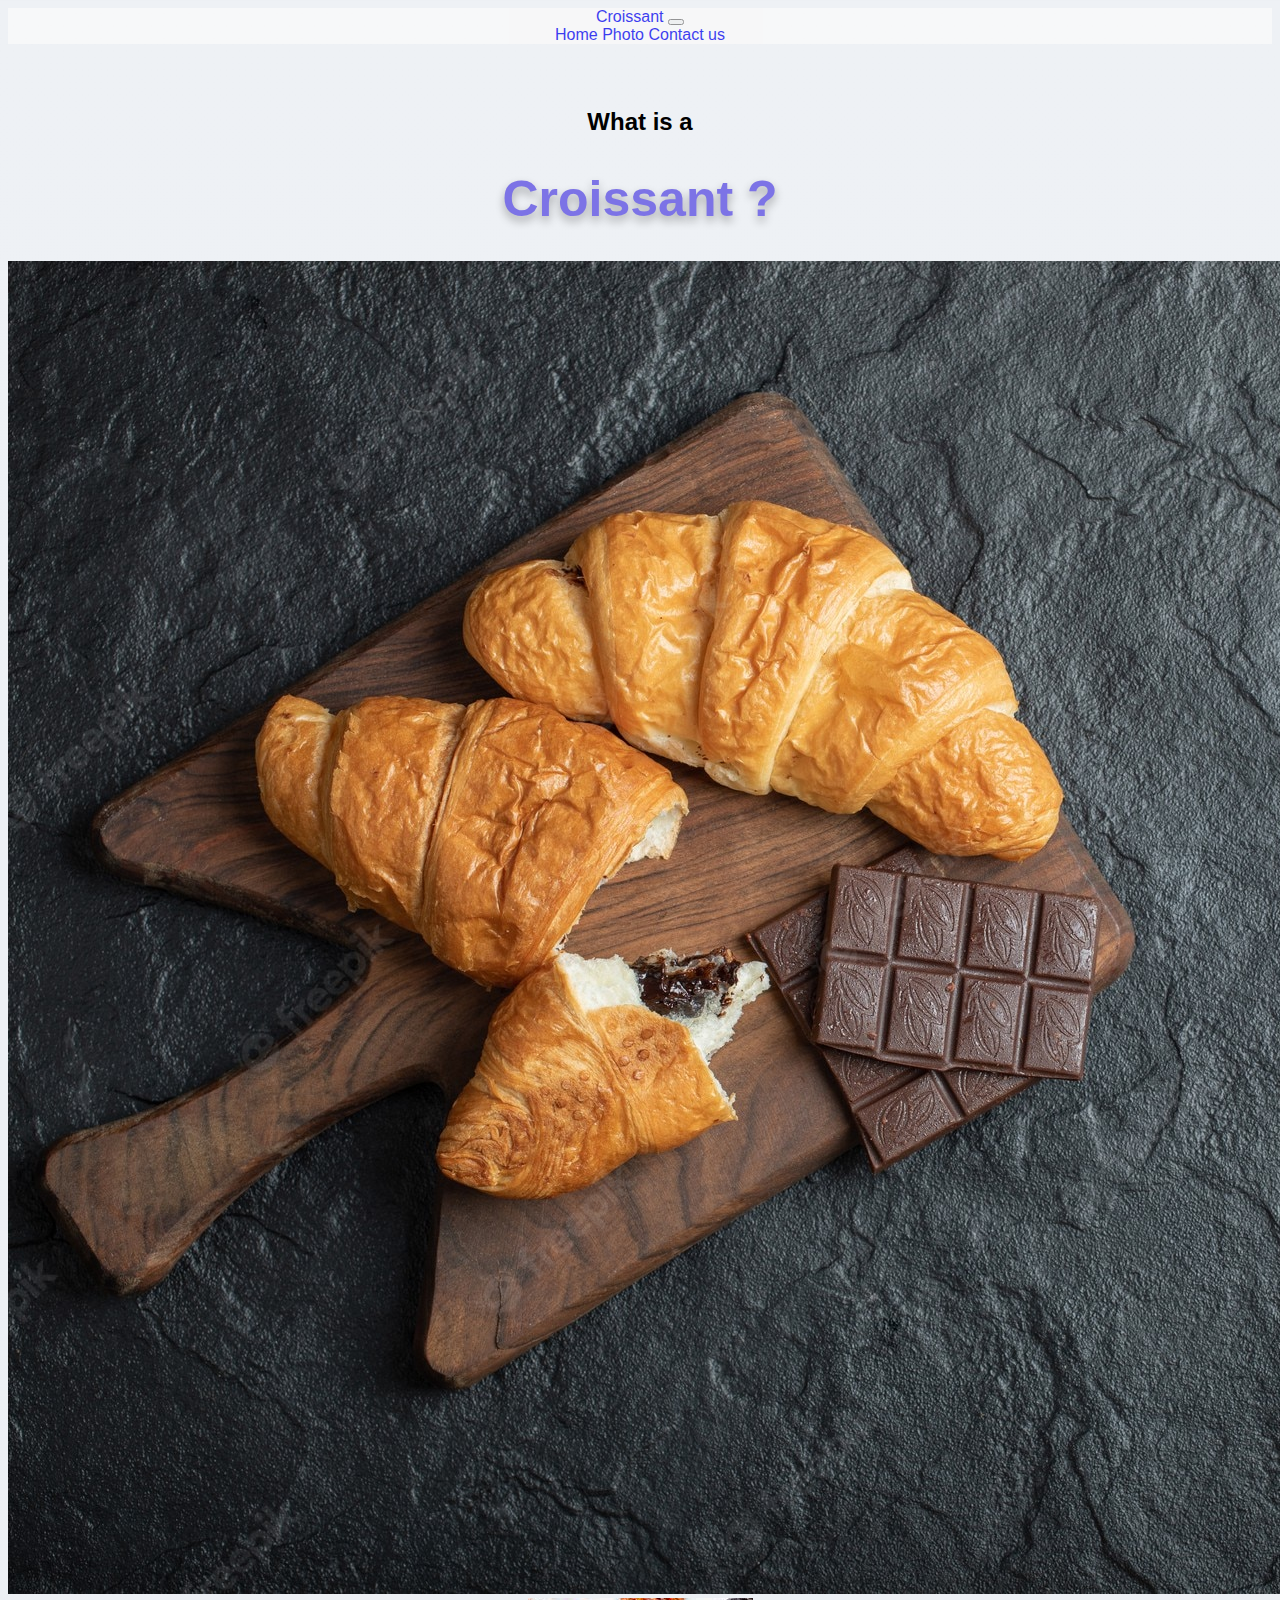
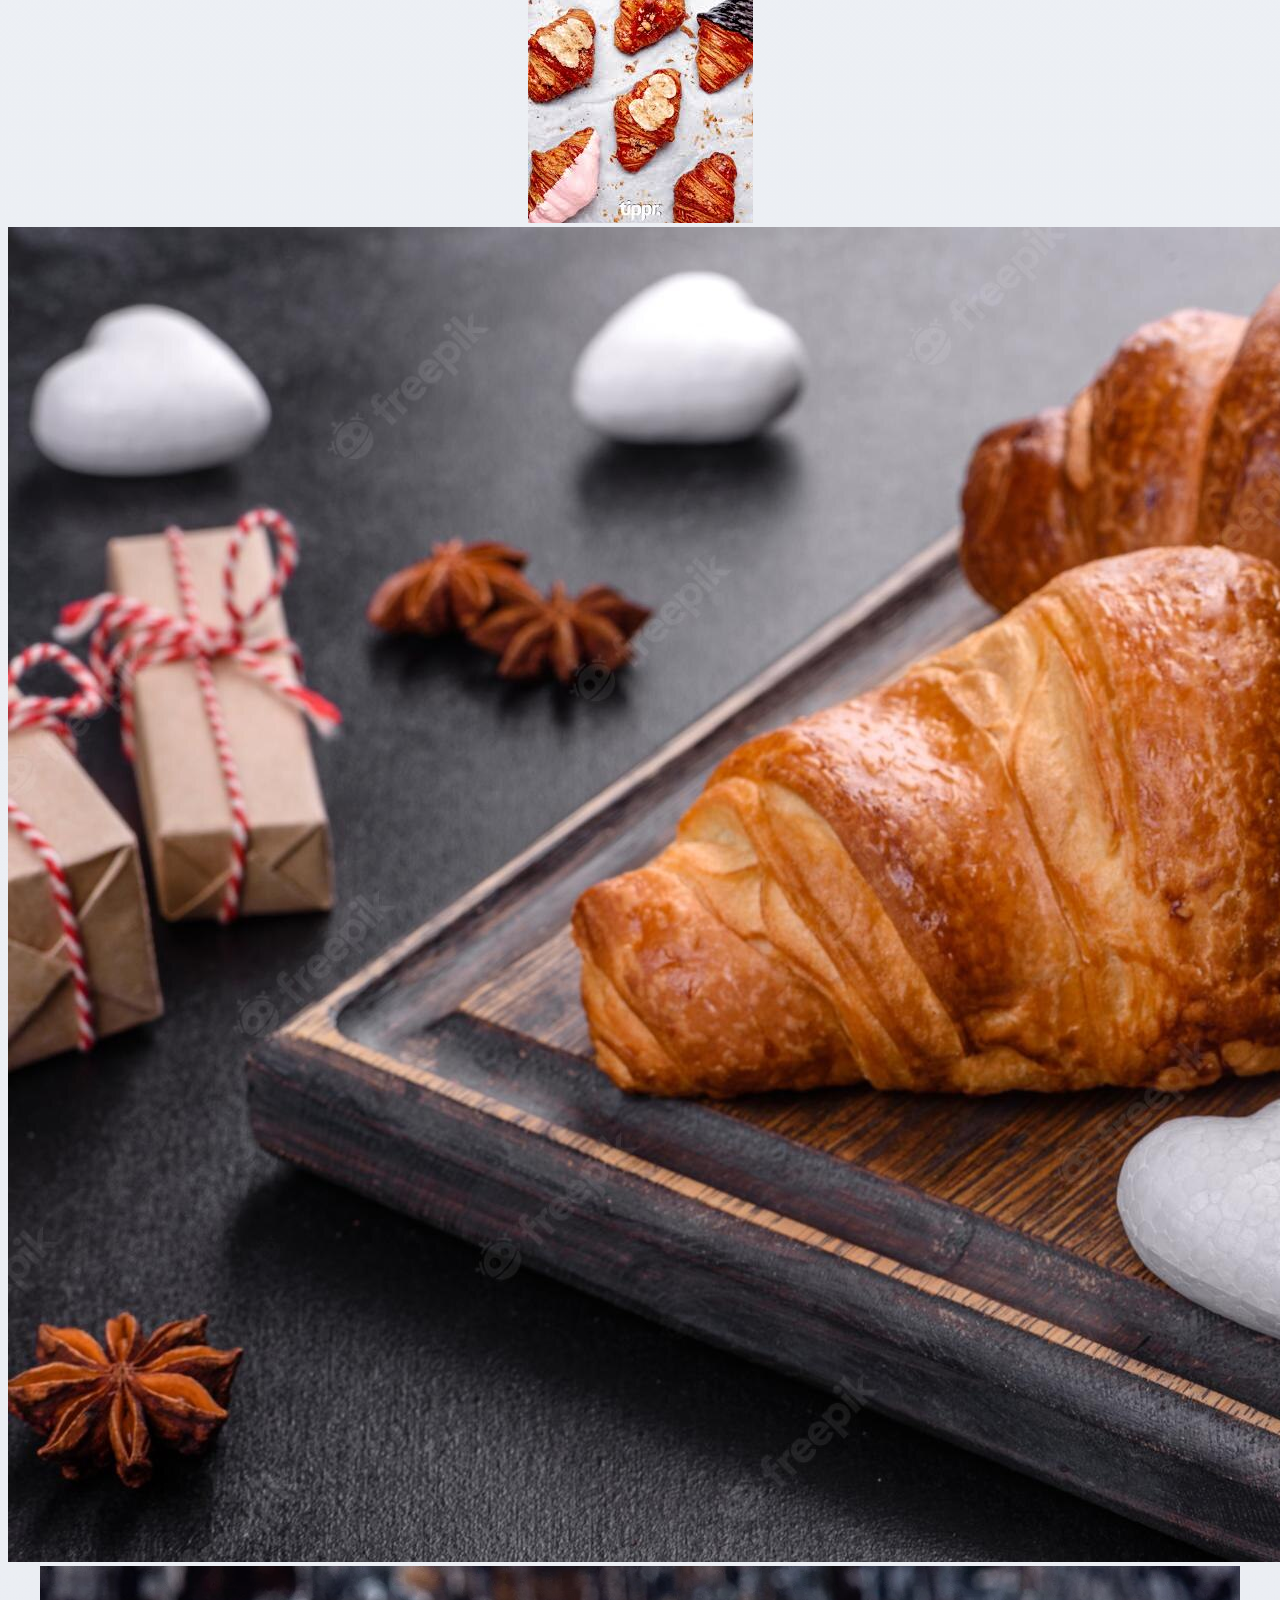
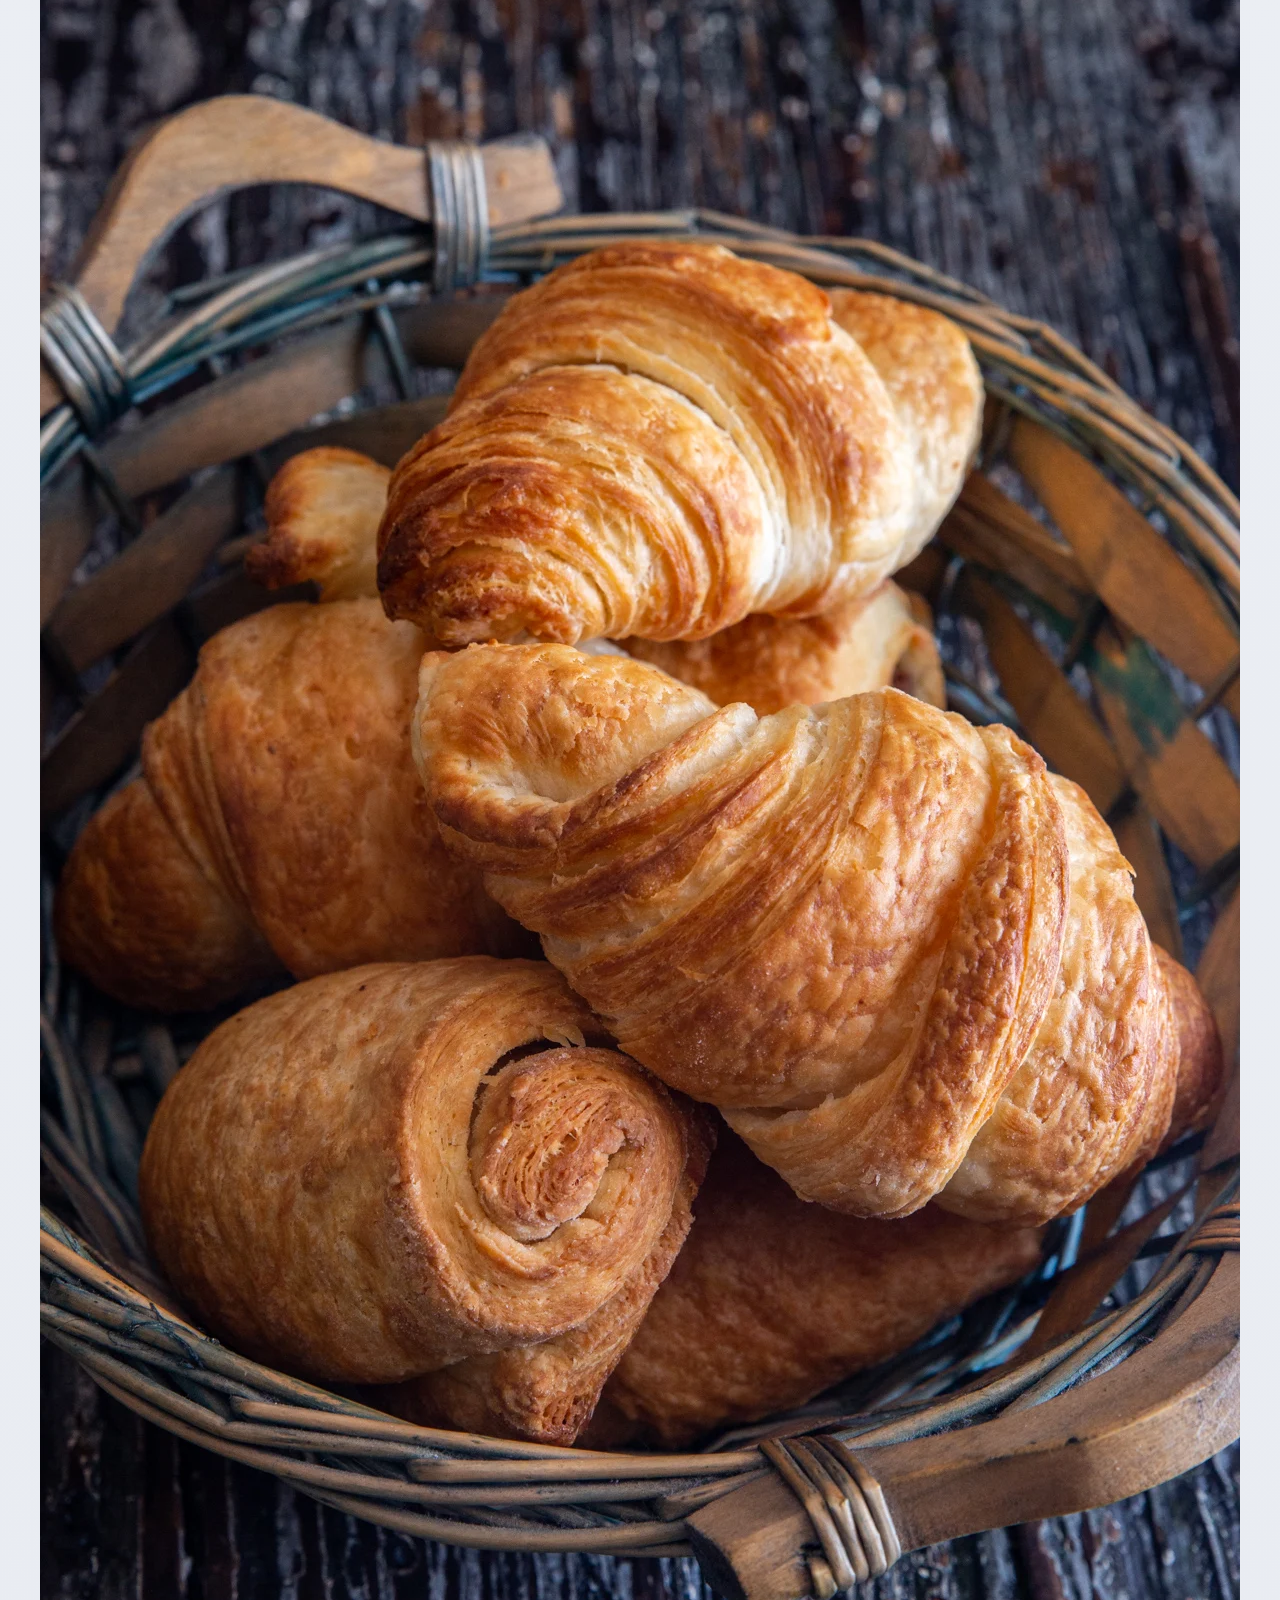
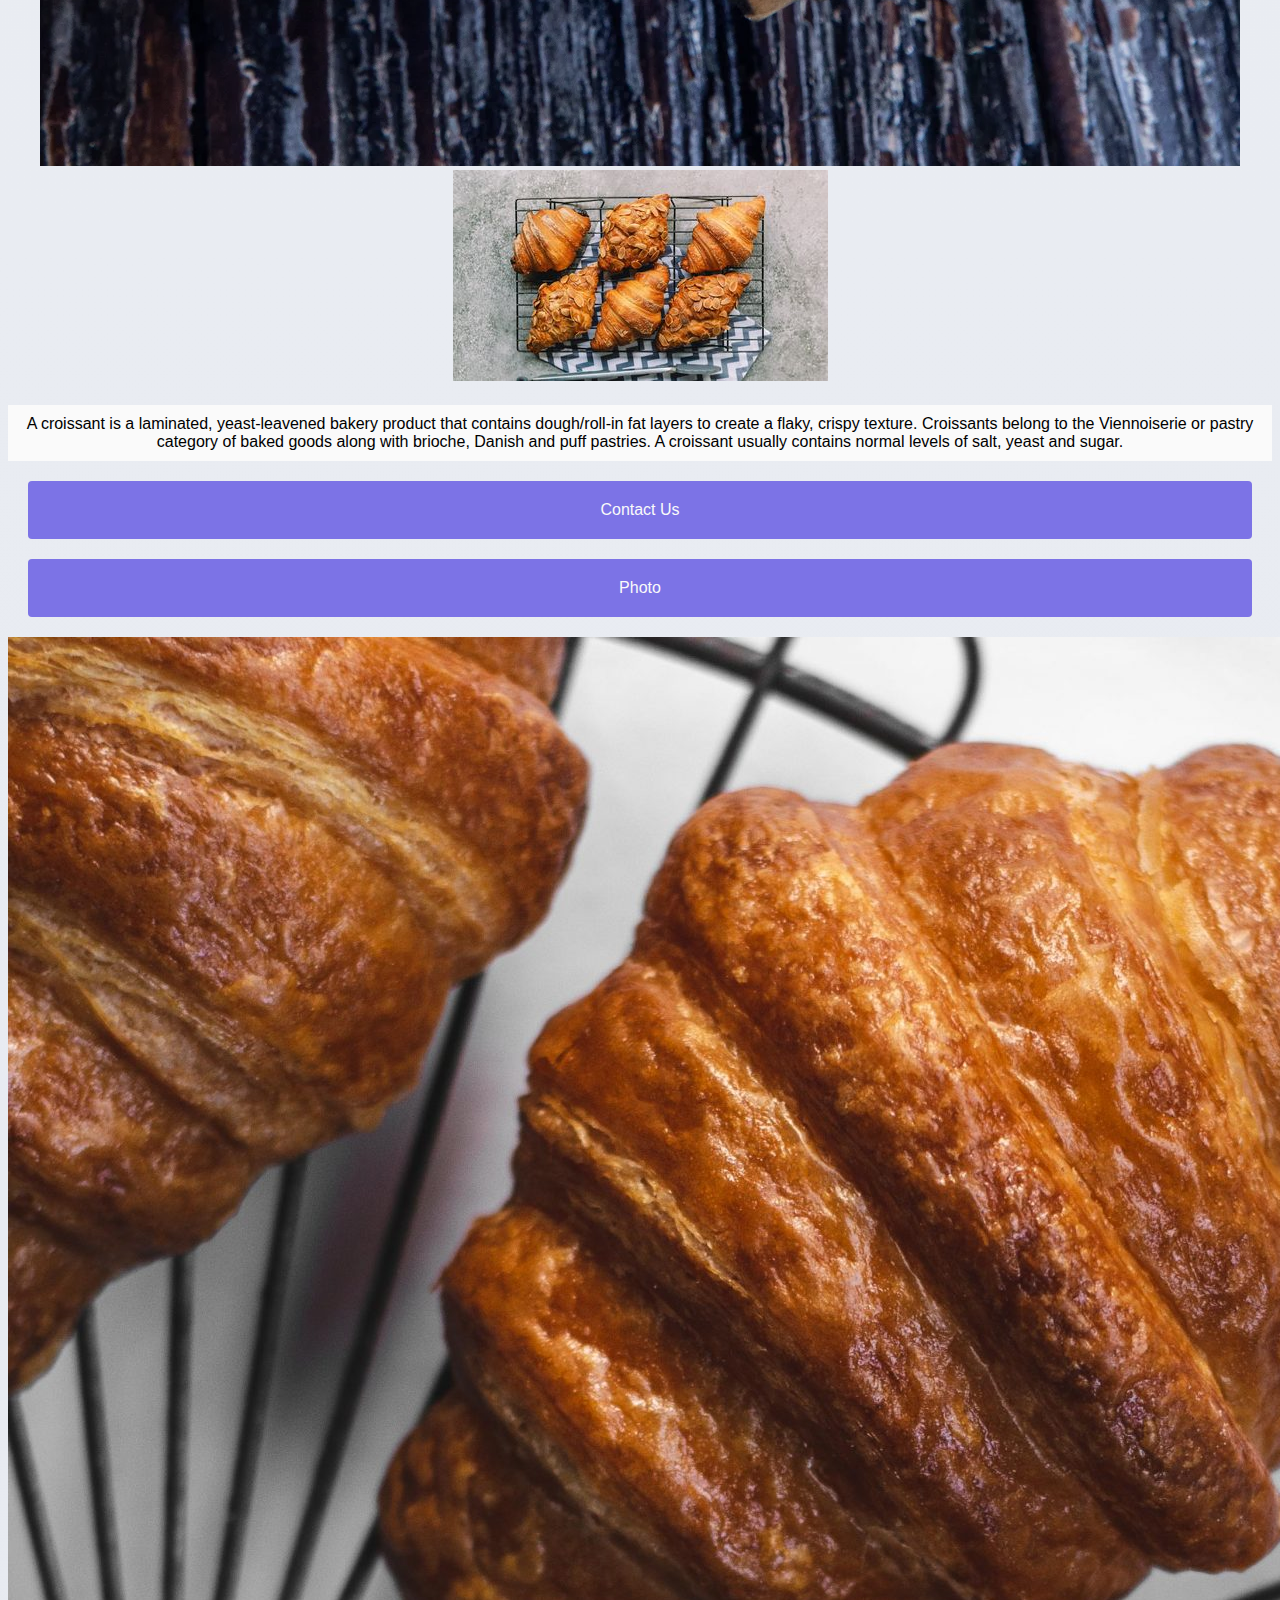
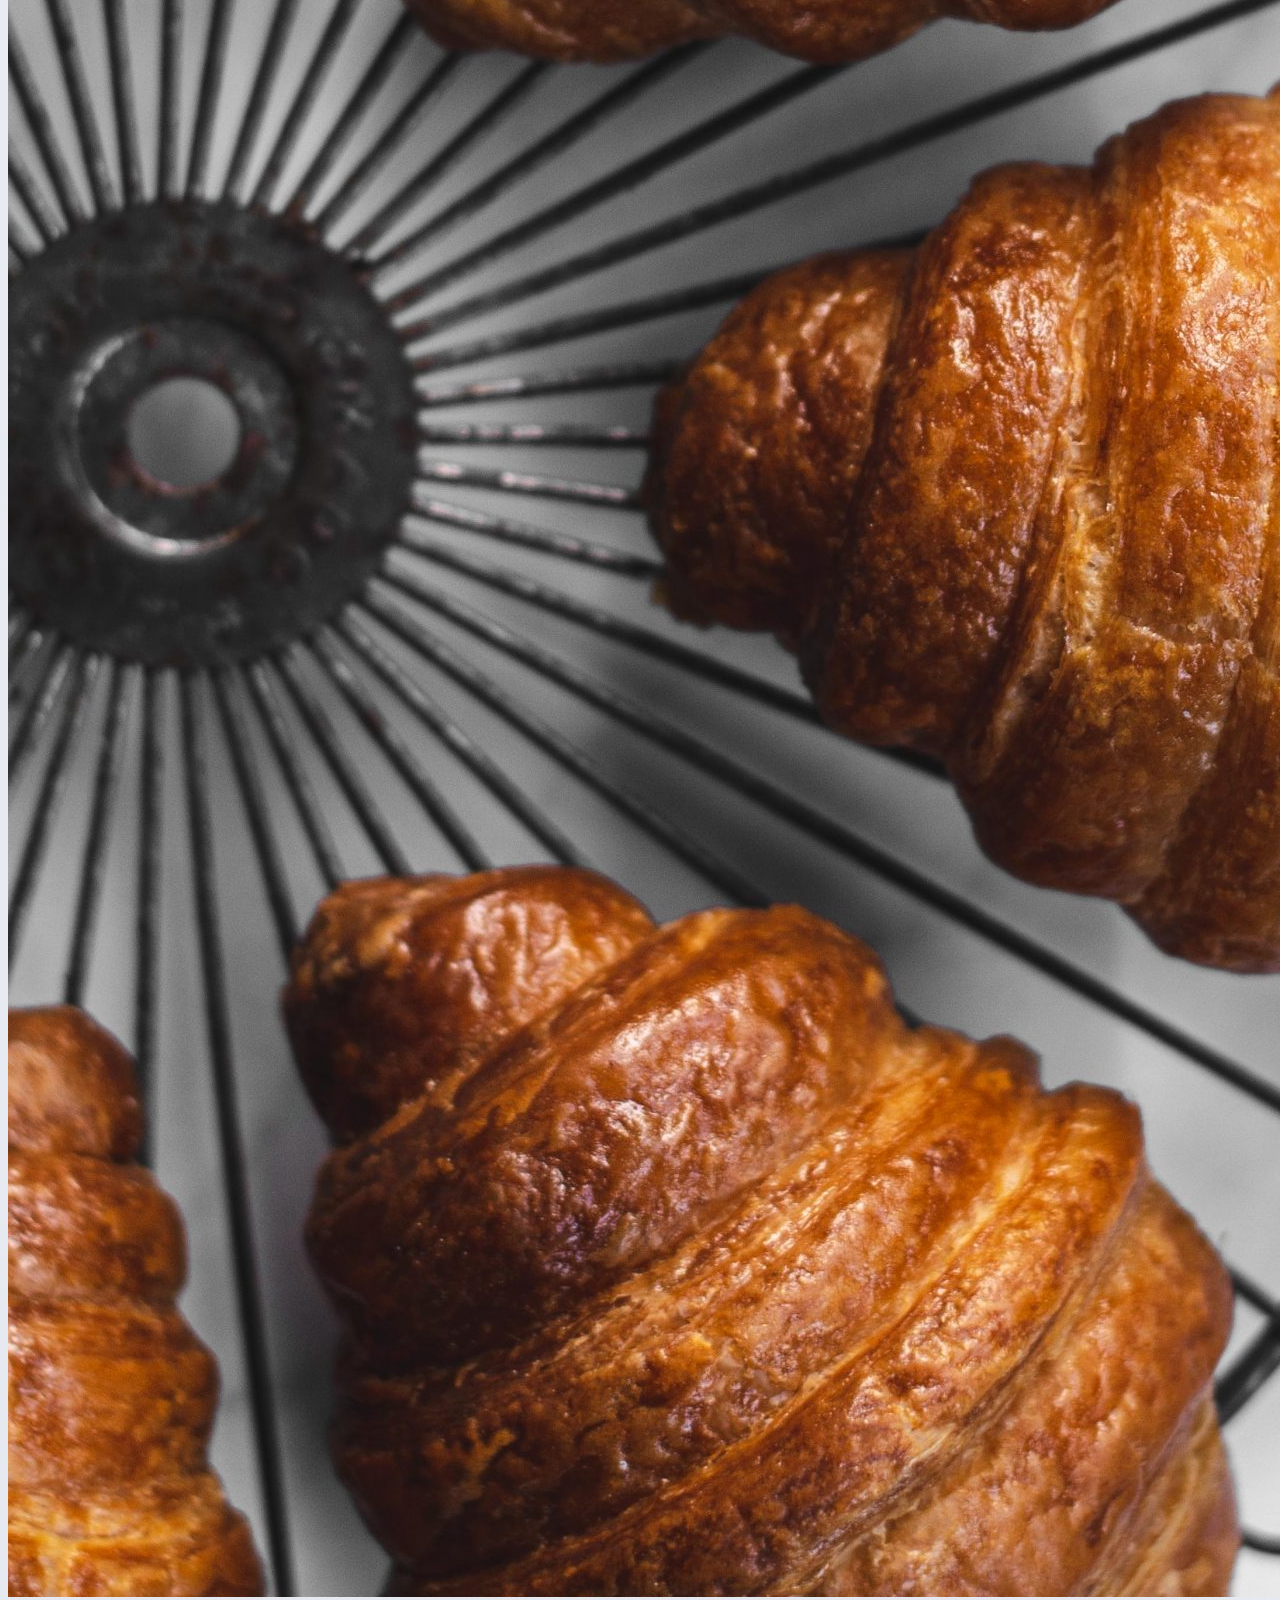
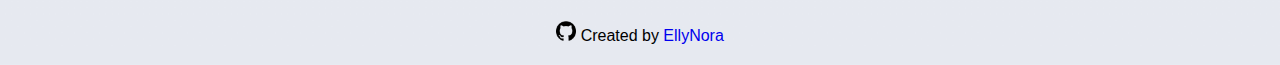
<file: index.html>
<!DOCTYPE html>
<html lang="en">
<head>
    <meta charset="UTF-8">
    <meta http-equiv="X-UA-Compatible" content="IE=edge">
    <meta name="description" content="about croissant history page with super tasty bakery and fresh coffee in Netherlands">
    <meta name="viewport" content="width=device-width, initial-scale=1.0">
    <link href="https://cdn.jsdelivr.net/npm/bootstrap@5.2.0/dist/css/bootstrap.min.css" rel="stylesheet" integrity="sha384-gH2yIJqKdNHPEq0n4Mqa/HGKIhSkIHeL5AyhkYV8i59U5AR6csBvApHHNl/vI1Bx" crossorigin="anonymous">
    <script src="https://cdn.jsdelivr.net/npm/bootstrap@5.2.0/dist/js/bootstrap.bundle.min.js" integrity="sha384-A3rJD856KowSb7dwlZdYEkO39Gagi7vIsF0jrRAoQmDKKtQBHUuLZ9AsSv4jD4Xa" crossorigin="anonymous"></script>
    <link rel="stylesheet" href="style.css">
    <title>The best croissant bakery - Croissant.com</title>
</head>
<body>
    <nav class="navbar navbar-expand-lg fixed-top"  style="background-color:  #fafafa;" id="nav1">
        <div class="container-fluid">
          <a class="navbar-brand" href="/index.html" title="homepage about croisasnt company and work">Croissant  </a>
          <button
            class="navbar-toggler"
            type="button"
            data-bs-toggle="collapse"
            data-bs-target="#navbarNavAltMarkup"
            aria-controls="navbarNavAltMarkup"
            aria-expanded="false"
            aria-label="Toggle navigation"
          >
            <span class="navbar-toggler-icon"></span>
          </button>
          <div class="collapse navbar-collapse" id="navbarNavAltMarkup">
            <div class="navbar-nav">
              <a class="nav-link active" aria-current="page" href="/index.html" title="homepage about croisasnt company"
                >Home</a
              >
              <a class="nav-link" href="/photo.html" title="croissant photo">Photo</a>
              <a class="nav-link" href="/contact.html#contact"  title="contact us info">Contact us</a>
            </div>
          </div>
        </div>
      </nav>
    <h2 class="mt-6">What is a </h2>
    <h1 class="mb-2">Croissant ?</h1>
    <div class="row">        
        <div class="col-md-4 d-none d-lg-block"><img class="img-fluid rounded p-3 shadow " src="/img/delicious-croissants-with-tasty-chocolate-bars-wooden-board_114579-77521.jpg" alt="Croissants photo" title="Croissants photo"></div>
        <div class="col-md-4 d-none d-lg-block"><img class=" rounded img-fluid p-4 shadow " src="/img/images (2).jfif" alt="Croissants photo" title="Croissants photo"></div>
        <div class="col-md-4 d-none d-lg-block"><img class=" rounded img-fluid p-4 shadow "  src="/img/delicious-fresh-crispy-croissants-dark-concrete-background-tasty-breakfast_73989-24214.jpg" alt="Croissants photo" title="Croissants photo"></div>
        </div>
    <div class="row">
        <div class="col-md-4 d-none d-lg-block"><img class="img-fluid rounded img-fluid p-3 shadow " src="/img/croissant-pic-4.webp" alt="Croissants photo" ></div>
        <div class="col-md-4"><img class=" rounded img-fluid p-4 shadow " src="/img/https___www.metronieuws.nl_wp-content_uploads_2022_01_mahyar-motebassem-123wTsGP4LU-unsplash-e1643116082486.jpg" alt="Croissants photo" title="Croissants photo">
            <p>A croissant is a laminated, yeast-leavened bakery product that contains dough/roll-in fat layers to create a flaky, crispy texture. Croissants belong to the Viennoiserie or pastry category of baked goods along with brioche, Danish and puff pastries. A croissant usually contains normal levels of salt, yeast and sugar.</p>
                <div  id="links"><a href="/contact.html" class="navigation-link"  title="contact us info" >Contact us</a> </div>
                <div  id="links"><a href="/photo.html" class="navigation-link" title="croissant photo">Photo</a> </div>
        </div>
        <div class="col-md-4 d-none d-lg-block"><img class="img-fluid rounded img-fluid p-3 shadow " src="/img/DSC_7395-scaled.jpg" alt="Croissants photo" title="Croissants photo"></div>  
    </div>
    <footer class="footer"> 
        <img src="img/25231.png" title="GitHub icon" alt="GitHub" width="20"> Created by <a href="https://github.com/Ellynora?tab=repositories" target="_blank" title="gitHub link">EllyNora</a>
    </footer>
    </body>
</html>
</file>
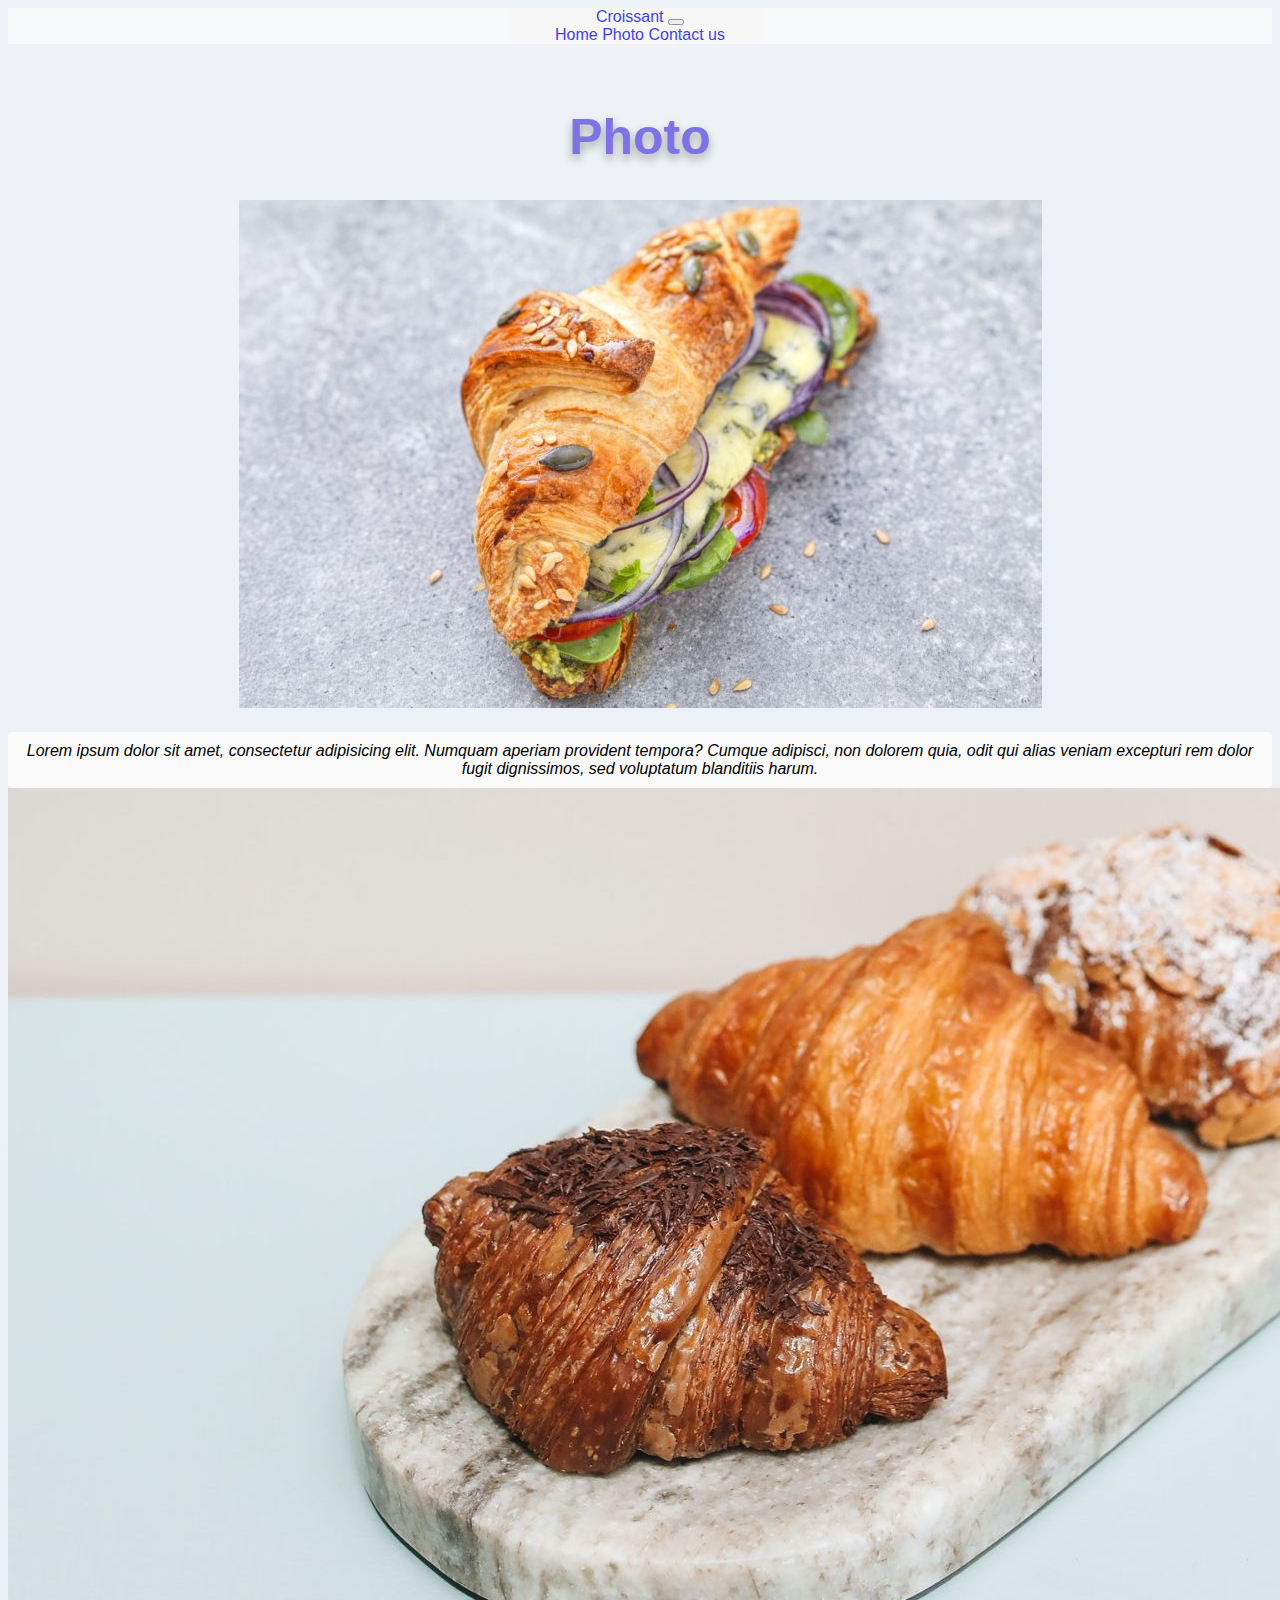
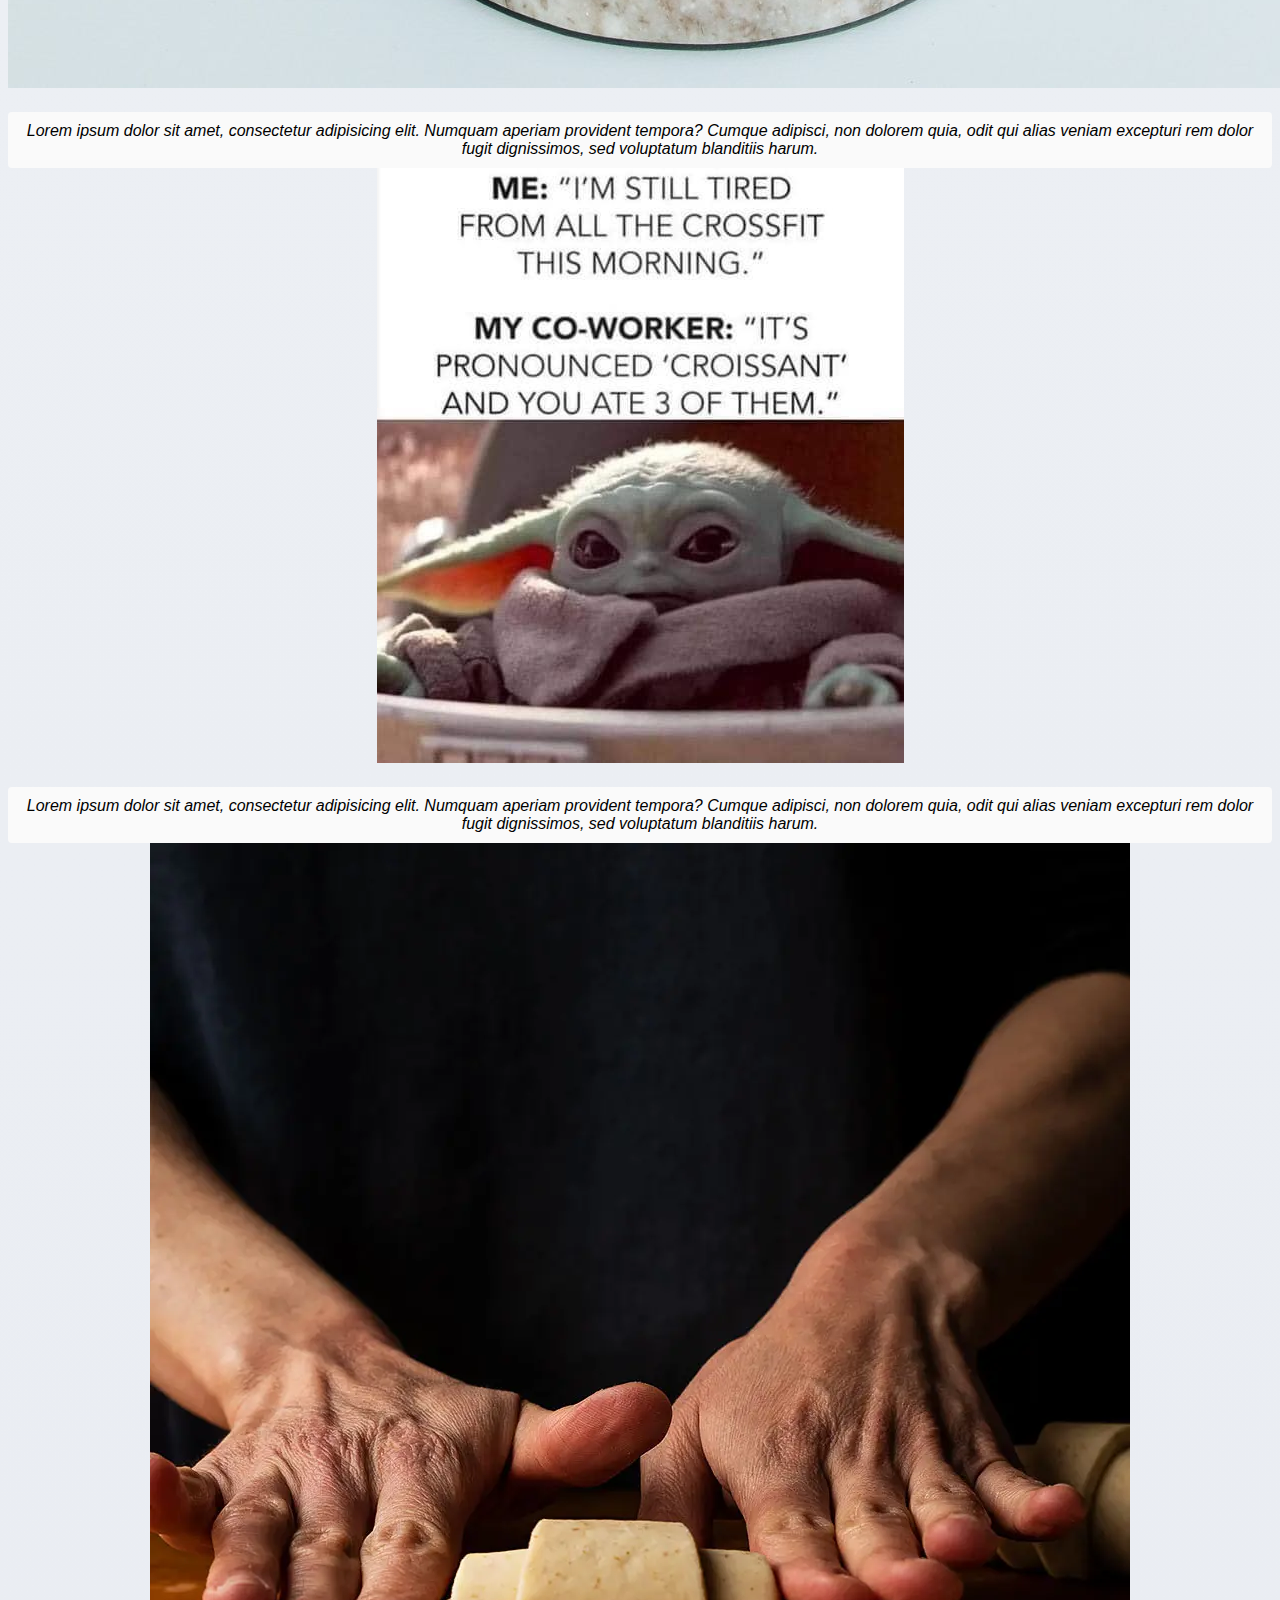
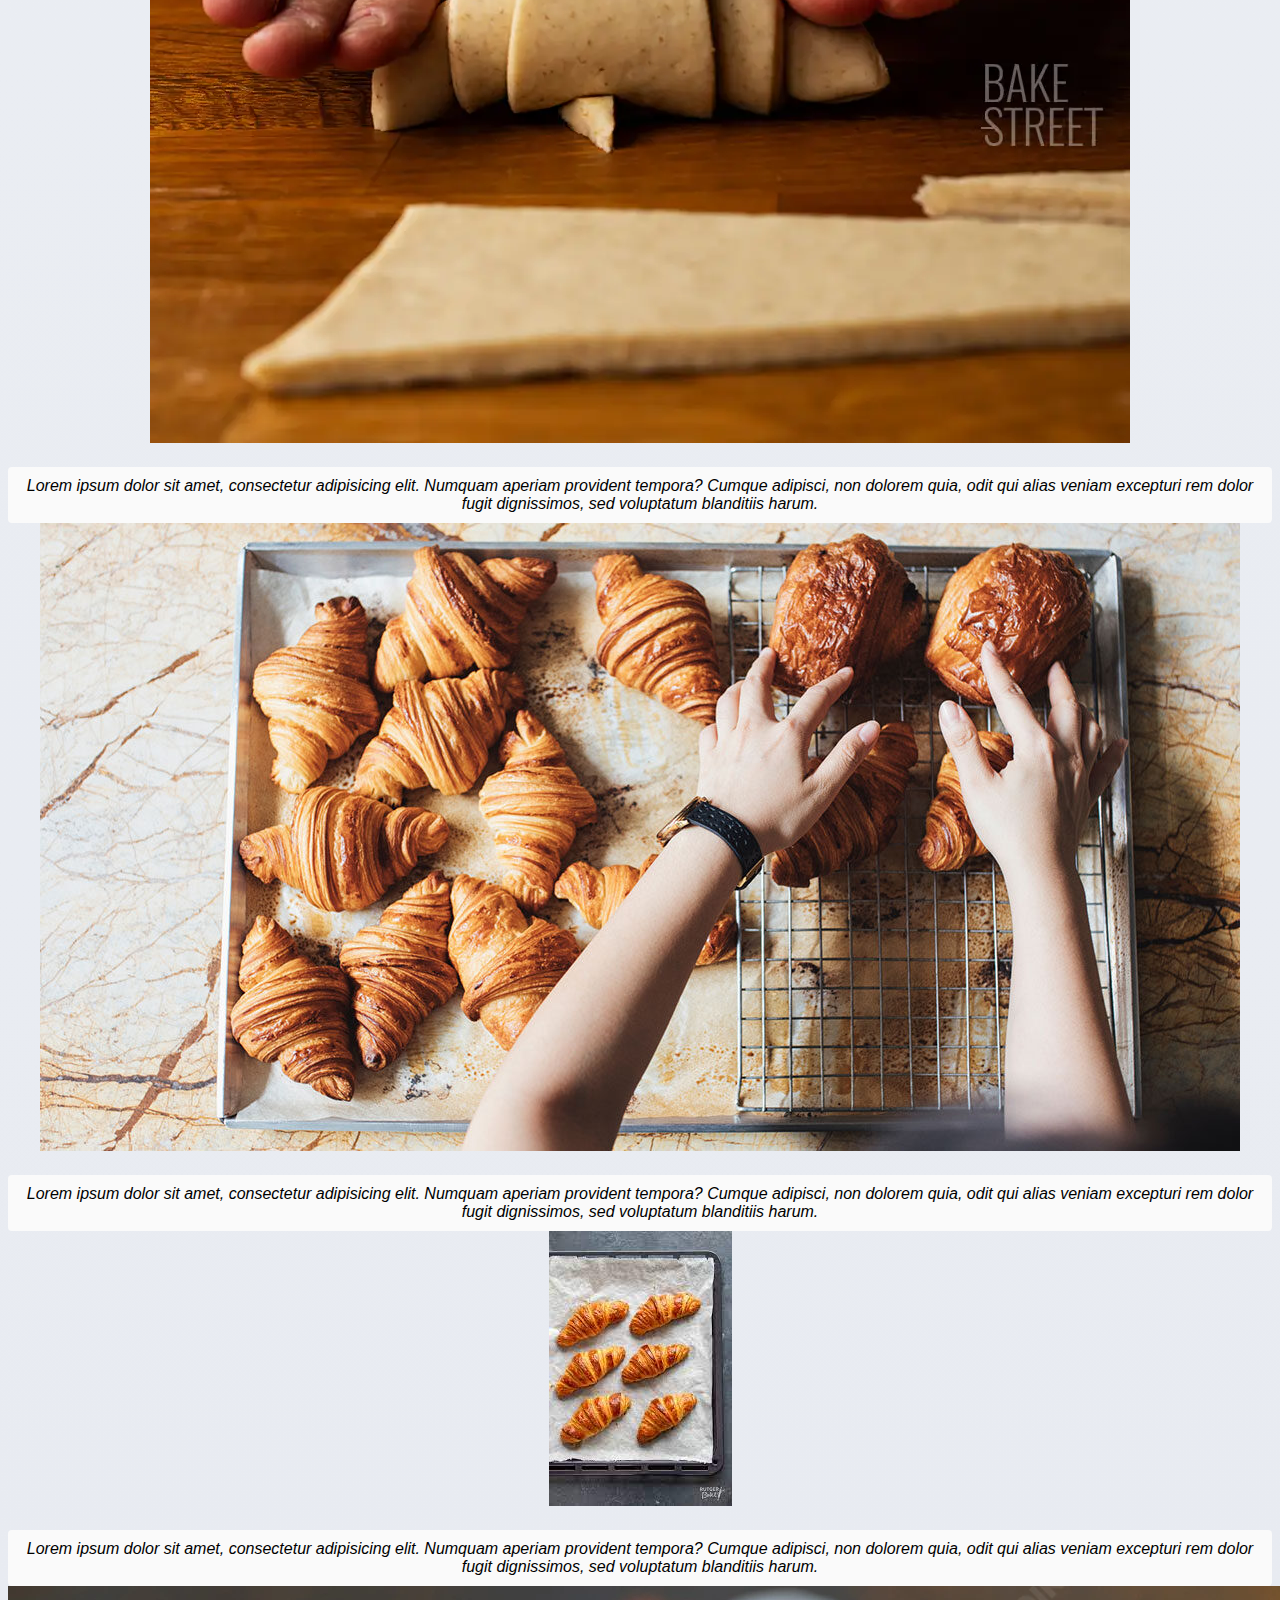
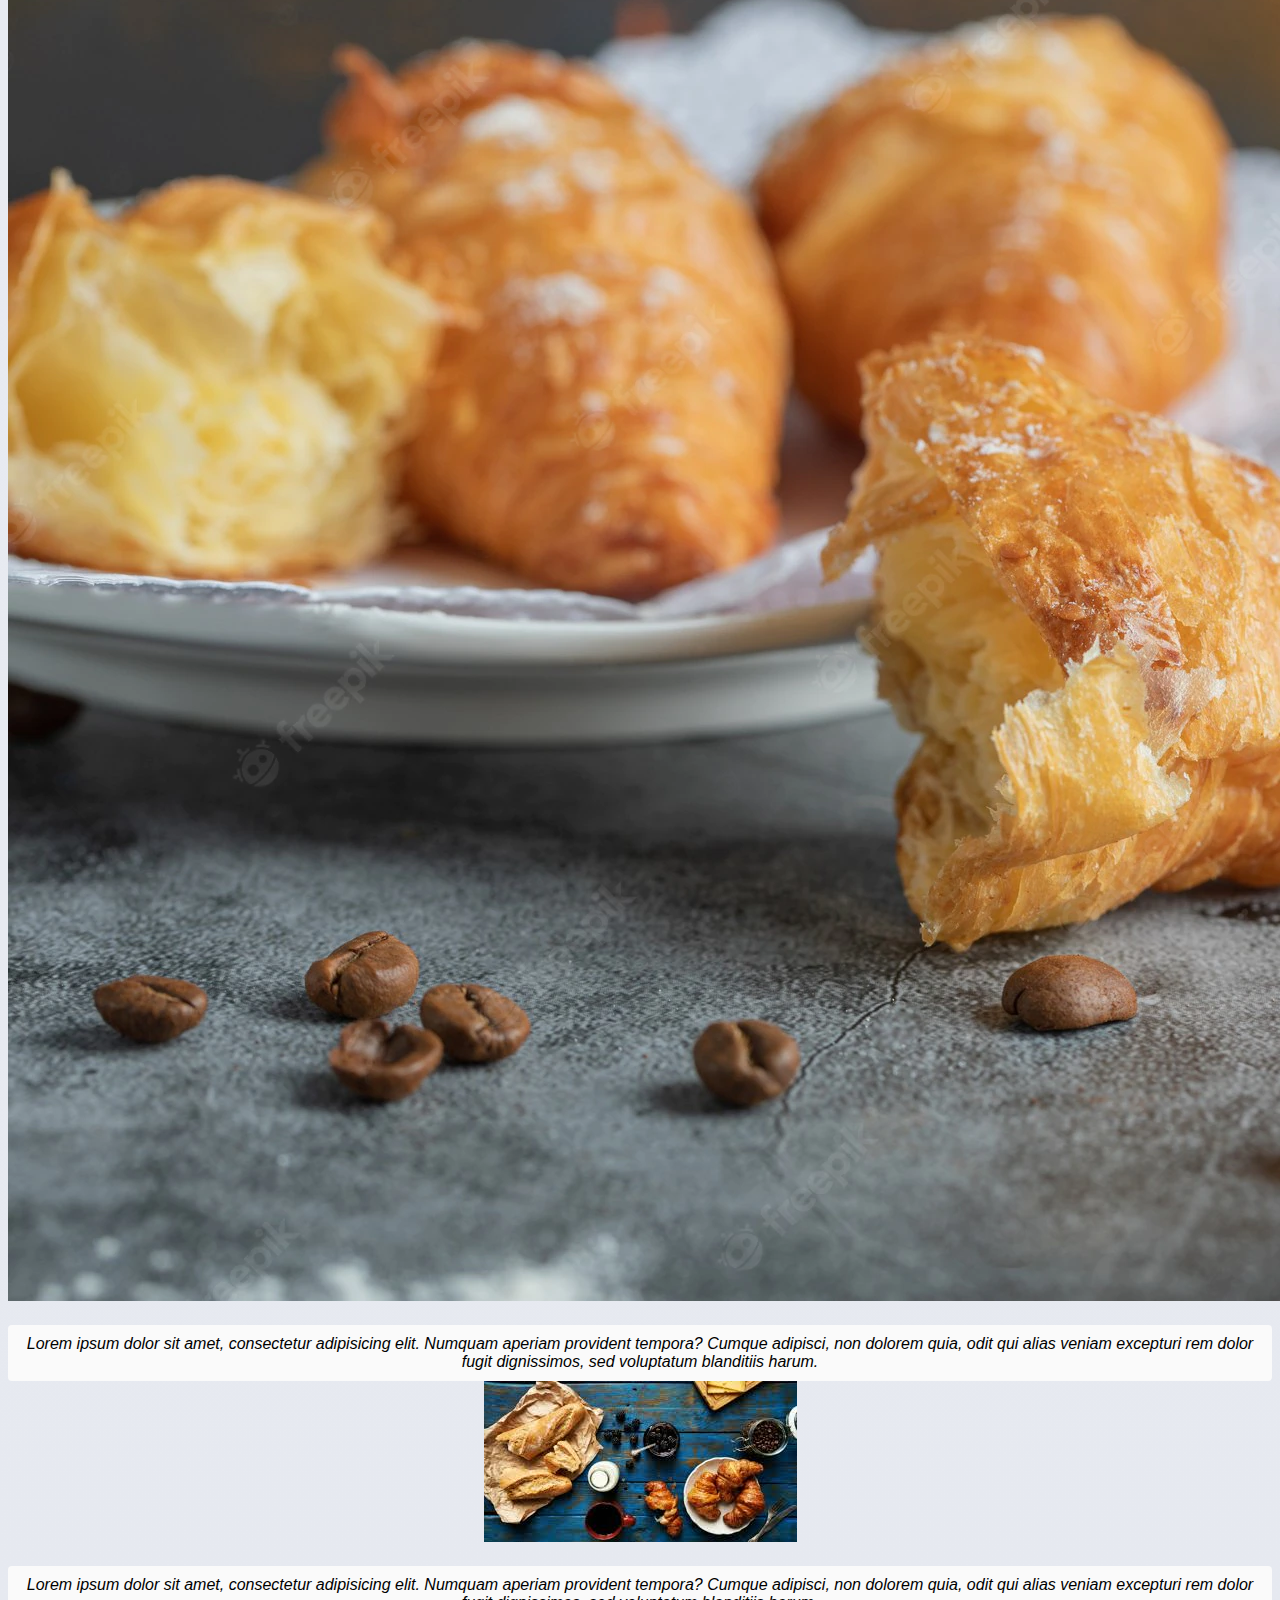
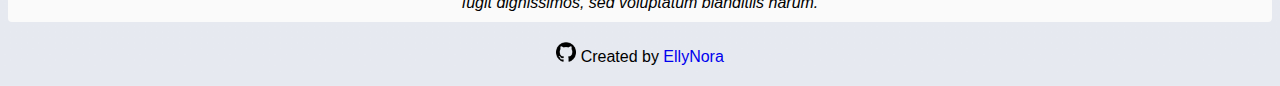
<file: photo.html>
<!DOCTYPE html>
<html lang="en">
<head>
    <meta charset="UTF-8">
    <meta http-equiv="X-UA-Compatible" content="IE=edge">
    <meta name="desrciption" content="photo of the best flavour croissant bakery choose your winner">
    <meta name="viewport" content="width=device-width, initial-scale=1.0">
    <link href="https://cdn.jsdelivr.net/npm/bootstrap@5.2.0/dist/css/bootstrap.min.css" rel="stylesheet" integrity="sha384-gH2yIJqKdNHPEq0n4Mqa/HGKIhSkIHeL5AyhkYV8i59U5AR6csBvApHHNl/vI1Bx" crossorigin="anonymous">
    <script src="https://cdn.jsdelivr.net/npm/bootstrap@5.2.0/dist/js/bootstrap.bundle.min.js" integrity="sha384-A3rJD856KowSb7dwlZdYEkO39Gagi7vIsF0jrRAoQmDKKtQBHUuLZ9AsSv4jD4Xa" crossorigin="anonymous"></script>
    <link rel="stylesheet" href="style.css">
    <title>best Photo of croissant bakery</title>
</head>
<body>
    <nav class="navbar navbar-expand-lg fixed-top " style="background-color:  #fafafa;" id="nav1">
        <div class="container-fluid">
          <a class="navbar-brand" href="/index.html" title="homepage about croisasnt company">Croissant  </a>
          <button
            class="navbar-toggler"
            type="button"
            data-bs-toggle="collapse"
            data-bs-target="#navbarNavAltMarkup"
            aria-controls="navbarNavAltMarkup"
            aria-expanded="false"
            aria-label="Toggle navigation"
          >
            <span class="navbar-toggler-icon"></span>
          </button>
          <div class="collapse navbar-collapse" id="navbarNavAltMarkup">
            <div class="navbar-nav">
              <a class="nav-link active" aria-current="page" href="/index.html" title="homepage about croisasnt company"
                >Home</a
              >
              <a class="nav-link" href="/photo.html" title="croissant photo">Photo</a>
              <a class="nav-link" href="/contact.html#contact" title="contact us info">Contact us</a>
            </div>
          </div>
        </div>
      </nav>
    <h1 class="mt-6" id="photo-L">Photo</h1>
   <div class="row">
    <div class="col-md-3">
        <a target="_blank" href="/img/52-butter-tourage-salted-croissant-803x508.jpg">
       <img class="img-fluid rounded p-3 shadow " src="/img/52-butter-tourage-salted-croissant-803x508.jpg" alt="Croissants" title="Croissants photo">
     </a>
     <div class="desc">Lorem ipsum dolor sit amet, consectetur adipisicing elit. Numquam
        aperiam provident tempora? Cumque adipisci, non dolorem quia, odit qui
        alias veniam excepturi rem dolor fugit dignissimos, sed voluptatum
        blanditiis harum.</div>
   </div>
  
     <div class="col-md-3">
       <a target="_blank" href="/img/best_french_croissant_recipe.jpg">
       <img class="img-fluid rounded p-3 shadow " src="/img/best_french_croissant_recipe.jpg" alt="Croissants" title="Croissants photo">
     </a>
     <div class="desc">Lorem ipsum dolor sit amet, consectetur adipisicing elit. Numquam
        aperiam provident tempora? Cumque adipisci, non dolorem quia, odit qui
        alias veniam excepturi rem dolor fugit dignissimos, sed voluptatum
        blanditiis harum.</div>
   </div>
     
     <div class="col-md-3">
       <a target="_blank" href="/img/c03afd3c942cbcccdfa6a1c5b5a912c8.jpg">
       <img class="img-fluid rounded p-3 shadow " src="/img/c03afd3c942cbcccdfa6a1c5b5a912c8.jpg" alt="Croissants" title="Croissants photo">
     </a>
     <div class="desc">Lorem ipsum dolor sit amet, consectetur adipisicing elit. Numquam
        aperiam provident tempora? Cumque adipisci, non dolorem quia, odit qui
        alias veniam excepturi rem dolor fugit dignissimos, sed voluptatum
        blanditiis harum.</div>
   </div>
     
     <div class="col-md-3">
       <a target="_blank" href="/img/croissants_formado_paso_6BS.webp">
       <img class="img-fluid rounded p-3 shadow " src="/img/croissants_formado_paso_6BS.webp" alt="Croissants" title="Croissants photo" >
     </a>
     <div class="desc">Lorem ipsum dolor sit amet, consectetur adipisicing elit. Numquam
        aperiam provident tempora? Cumque adipisci, non dolorem quia, odit qui
        alias veniam excepturi rem dolor fugit dignissimos, sed voluptatum
        blanditiis harum.</div>
   </div>
   </div>
   <div class="row">
    <div class="col-md-3">
        <a target="_blank" href="/img/croissants-bakery-1200-628-facebook-1200x628.jpg">
          <img class="img-fluid rounded p-3 shadow " src="/img/croissants-bakery-1200-628-facebook-1200x628.jpg" alt="Croissants" title="Croissants photo">
        </a>
        <div class="desc">Lorem ipsum dolor sit amet, consectetur adipisicing elit. Numquam
            aperiam provident tempora? Cumque adipisci, non dolorem quia, odit qui
            alias veniam excepturi rem dolor fugit dignissimos, sed voluptatum
            blanditiis harum.</div>
    </div>
        
      <div class="col-md-3">
        <a target="_blank" href="/img/Без названия.jfif">
            <img class="img-fluid rounded p-3 shadow " src="/img/Без названия.jfif" alt="Croissants" title="Croissants photo">
          </a>
          <div class="desc">Lorem ipsum dolor sit amet, consectetur adipisicing elit. Numquam
            aperiam provident tempora? Cumque adipisci, non dolorem quia, odit qui
            alias veniam excepturi rem dolor fugit dignissimos, sed voluptatum
            blanditiis harum.</div>
    </div>
        
          <div class="col-md-3">
         <a target="_blank" href="/img/delicious-croissants-with-chocolate-gray_114579-37481.webp">
          <img class="img-fluid rounded p-3 shadow " src="/img/delicious-croissants-with-chocolate-gray_114579-37481.webp" alt="Croissants" title="Croissants photo">
        </a>
        <div class="desc">Lorem ipsum dolor sit amet, consectetur adipisicing elit. Numquam
            aperiam provident tempora? Cumque adipisci, non dolorem quia, odit qui
            alias veniam excepturi rem dolor fugit dignissimos, sed voluptatum
            blanditiis harum.</div>
        </div>
       
        <div class="col-md-3">
         <a target="_blank" href="/img/images (1).jfif">
          <img class="img-fluid rounded p-3 shadow " src="/img/images (1).jfif" alt="Croissants"  title="Croissants photo">
        </a>
        <div class="desc">Lorem ipsum dolor sit amet, consectetur adipisicing elit. Numquam
            aperiam provident tempora? Cumque adipisci, non dolorem quia, odit qui
            alias veniam excepturi rem dolor fugit dignissimos, sed voluptatum
            blanditiis harum.</div>
        </div>
   </div>
    <footer class="footer"> 
        <img src="img/25231.png" alt="GitHub" title="GitHub icon" width="20"> Created by <a href="https://github.com/Ellynora?tab=repositories" target="_blank" title="gitHub link">EllyNora</a>
    </footer>
</body>
</html>
</file>
<file: style.css>
:root {
    --first-color: #fafafa;      
    --second-color: #ffe9e3; 
    --third-color: #c4c1e0;     
    --fourth-color: #7c73e6; 
    --box-shadow: 0 5px 10px rgba(0, 0, 0, 0.3);
    --gradient:  linear-gradient(to top, #e6e9f0 0%, #eef1f5 100%);
}
.mt-6 {
    margin-top: 4rem !important;
  }
  #nav1 {
    opacity: 0.97;
 }
@media (min-width: 767px) {
    video {
        max-width: 50%;
    }
    #nav1 {
        opacity: 0.75;
     }
     .mb-2, 
     #info-con, 
     #photo-L {
         font-size: 96px;
     }
  }
  @media (max-width: 767px) {
    html {
        max-width: 100vw;
        overflow-x: hidden;
    }
  }
body {
    max-width: 100vw;
    overflow-x: hidden;
    scroll-behavior: smooth;
    font-family: sans-serif;
    text-align: center;
    background: var(--gradient);
}
 
p {
    margin-top: 20px;
    padding: 10px;
    background-color: var(--first-color);
}
a {
    text-decoration: none; 
}
 
.desc {
    text-align: center;
    font-style: italic;
    margin-top: 20px;
    padding: 10px;
    background-color: var(--first-color);
    border-radius: 4px;
}
.contact-info {
padding: 30px;
letter-spacing: 1.5;
font-size: 28px;
}
#contact {
    position: relative;
    margin: 20px;
}
.navigation-link {
   text-transform: capitalize;
   color: var(--first-color);
}
#links {
    position: relative;
    margin: 20px;
    border-radius: 4px;
    padding: 20px 5px;
    background-color: var(--fourth-color);
    transition: all 2s ease 0s;
}
#links:hover {
    top: 2px;
    box-shadow: var(--box-shadow);
    transition: all 2s ease 0s;
}
.mt-3 {
    color: var(--fourth-color);
    font-size: 48px;
 }
.mb-2, 
#info-con, 
#photo-L {
    font-size: 50px;
    text-shadow: var(--box-shadow);
    color: var(--fourth-color);
}
.footer {
    text-align: center;
    margin-top: 20px;
    margin-bottom: 20px;
}
</file>
